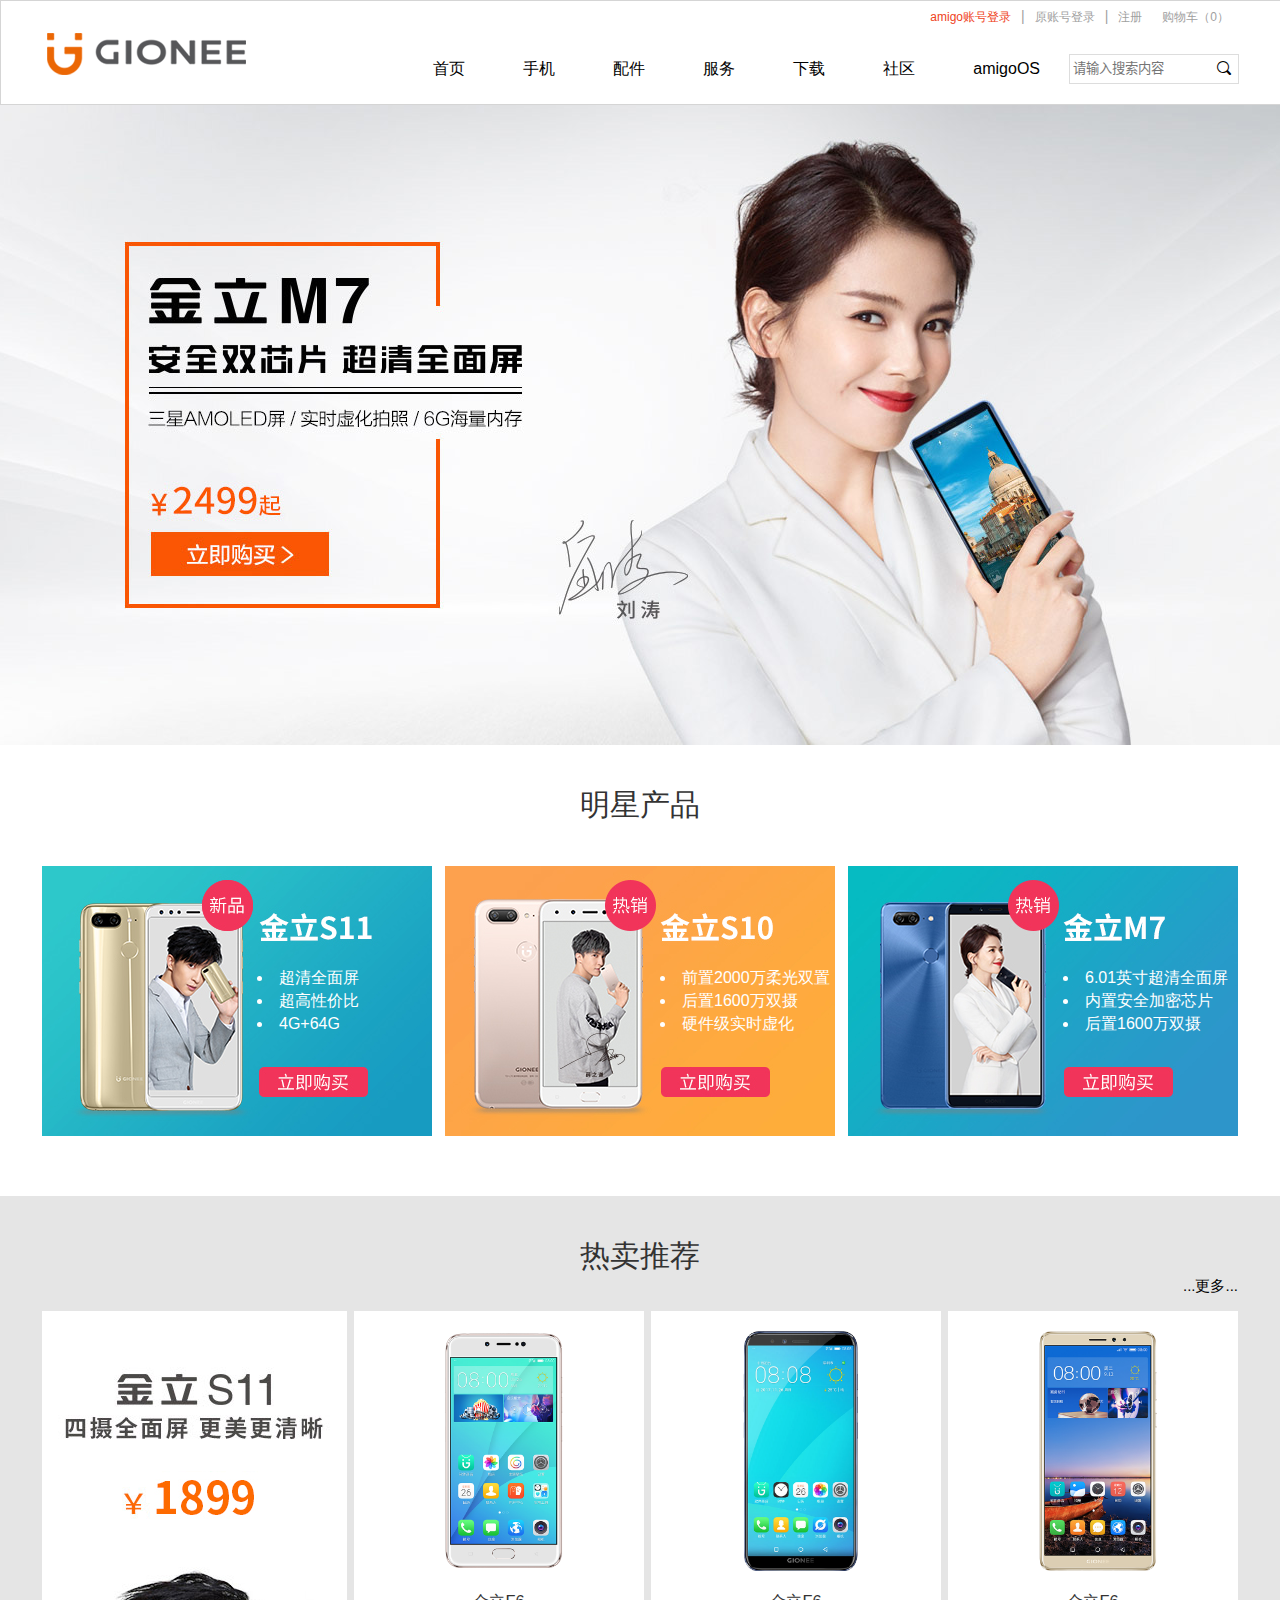
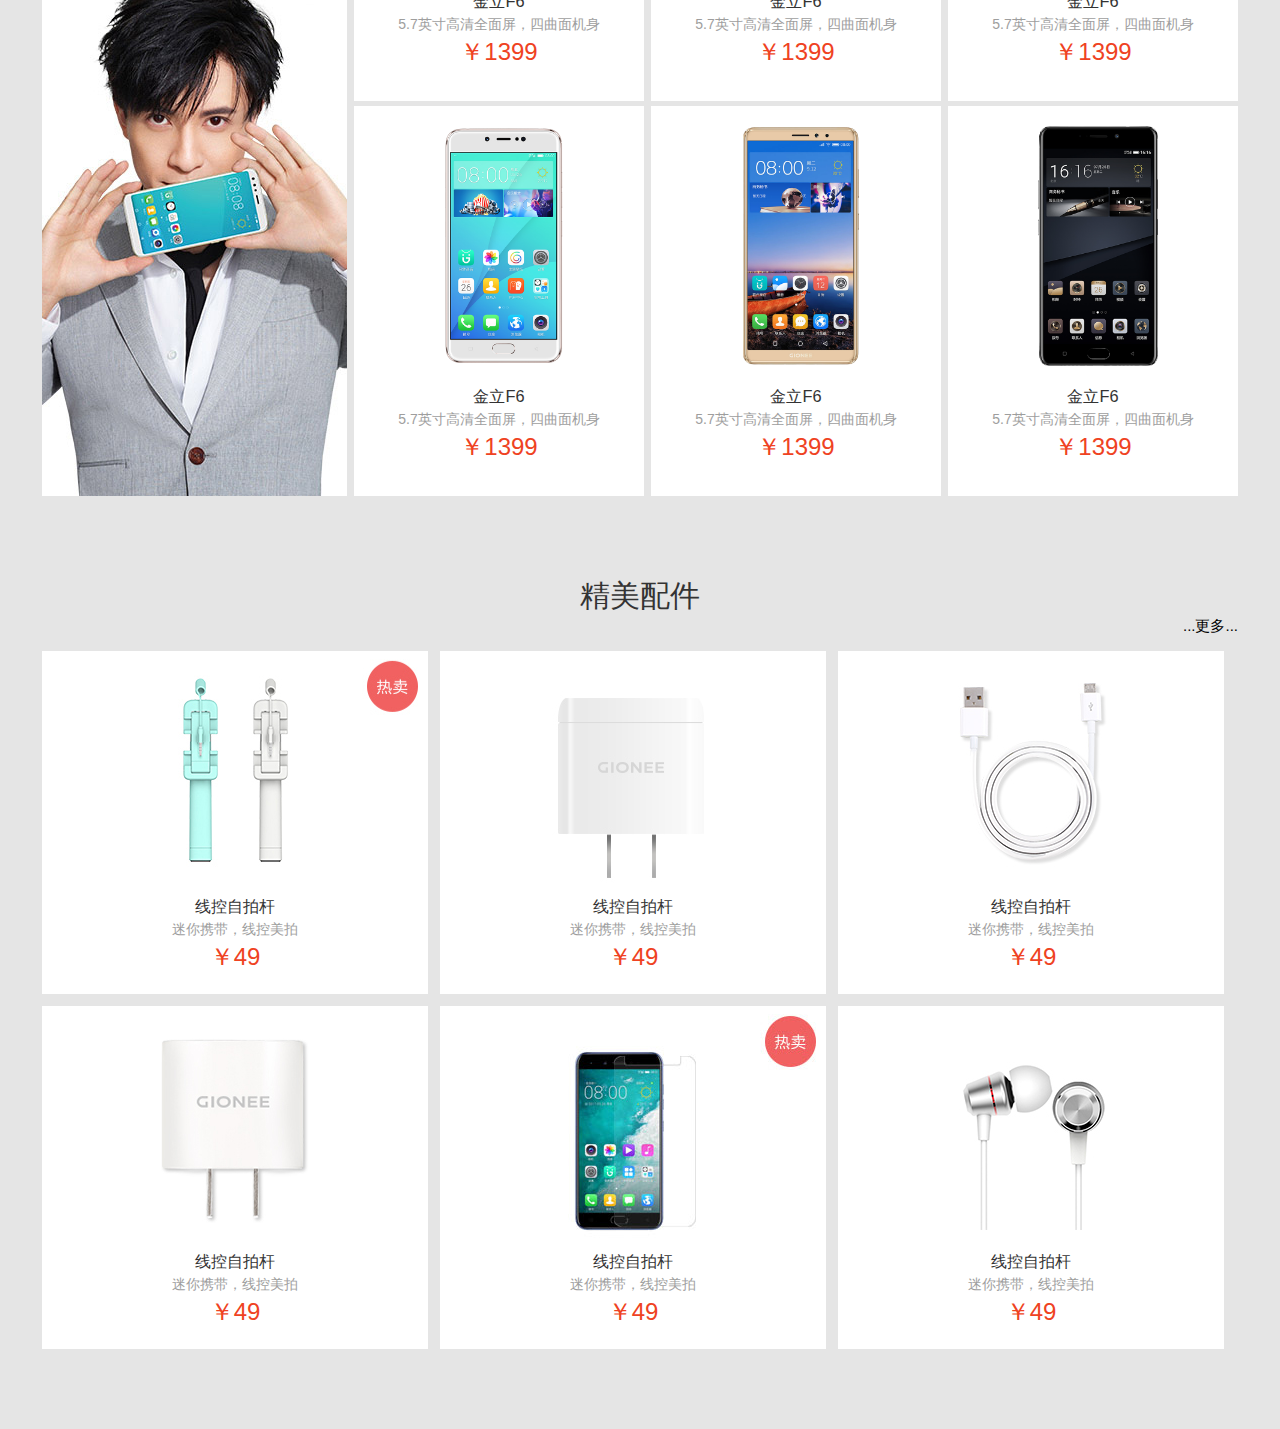
<file: jinli/index.html>
<!DOCTYPE html>
<html>
	<head>
		<meta charset="utf-8" />
		<title>金立首页</title>
		<link rel="stylesheet" type="text/css" href="css/reset.css"/>
		<link rel="stylesheet" type="text/css" href="css/03style.css"/>
	    <link rel="icon" href="img/favicon.ico" />
	    <link rel="stylesheet" href="css/iconfont.css"/>
	</head>
	<body>
		<!--导航开始-->
		<div class="nav">
			<div class="wrap">
				<div class="logo">
					<img src="img/logo.png"/>
				</div>
				<div class="r_nav">
					<div class="t_nav">
						<ul>
							<li><a href="#">amigo账号登录</a><span id="">|</span></li>
							<li><a href="#">原账号登录</a><span id="">|</span></li>
							<li><a href="#">注册</a></li>
							<li>
								<a href="#">购物车（0）</a>
								<div class="cart">
									您的购物车是空的，快去挑选喜欢的商品吧！
								</div>
							</li>
						</ul>
					</div>
					<div class="b_nav">
						<ul>
							<li><a href="#">首页</a></li>
							<li><a href="#">手机</a></li>
							<li><a href="#">配件</a></li>
							<li><a href="#">服务</a></li>
							<li><a href="#">下载</a></li>
							<li><a href="#">社区</a></li>
							<li><a href="#">amigoOS</a></li>
							<li class="search">
								<form action="" method="post" name="myForm">
									<input type="search" name="" required="" placeholder="请输入搜索内容" x-webkit-speech="" x-webkit-grammar="builtin:search" lang="zh-CN">
								    <button class="iconfont">&#xe67c;</button>
								</form>
							</li>
						</ul>
					</div>
				</div>
			</div>
		</div>
		<!--导航结束-->
		<!--轮播图开始-->
		<div class="carousel">
			<!--<img src="img/04_1515047442501.jpg"/>-->
		</div>
		<!--轮播图结束-->
		<!--明星产品开始-->
		<div class="star">
			<div class="wrap">
				<h2>明星产品</h2>
				<div class="img_box">
					<div>
						<img src="img/28_1514454113062.jpg"/>
						<ul>
							<li>超清全面屏</li>
							<li>超高性价比</li>
							<li>4G+64G</li>
						</ul>
					</div>
					<div>
						<img src="img/19_1516348649876.jpg"/>
					    <ul>
					    	<li>前置2000万柔光双置</li>
					    	<li>后置1600万双摄</li>
					    	<li>硬件级实时虚化</li>
					    </ul>
					</div>
					<div>
						<img src="img/28_1514454181297.jpg"/>
						<ul>
							<li>6.01英寸超清全面屏</li>
							<li>内置安全加密芯片</li>
							<li>后置1600万双摄</li>
						</ul>
					</div>
				</div>
			</div>
		</div>
		<!--明星产品结束-->
		<!--热卖推荐开始-->
		<div class="hot">
			<div class="wrap">
					<h2>热卖推荐</h2>
			        <p class="more">
			            <a href="#" >...更多...</a>
			        </p>
				
				<div class="hot_box">
	            <div class="left">
	                <img src="img/05_1520212662703.jpg" alt=""/>
	            </div>
	            <div class="right">
	                <div>
	                    <div class="iph_box">
	                        <img src="img/28_1514451535446.png" alt="" class="prev"/>
	                        <img src="img/28_1514451528464.png" alt="" class="next"/>
	                    </div>
	                    <h3>金立F6</h3>
	                    <p>5.7英寸高清全面屏，四曲面机身</p>
	                    <span>￥1399</span>
	                </div>
	                <div>
	                    <div class="iph_box">
	                        <img src="img/28_1514451560910.png" alt="" class="prev"/>
	                        <img src="img/28_1514451554121.png" alt="" class="next"/>
	                    </div>
	                    <h3>金立F6</h3>
	                    <p>5.7英寸高清全面屏，四曲面机身</p>
	                    <span>￥1399</span>
	                </div>
	                <div>
	                    <div class="iph_box">
	                        <img src="img/28_1514451629703.png" alt="" class="prev"/>
	                        <img src="img/28_1514451623552.png" alt="" class="next"/>
	                    </div>
	                    <h3>金立F6</h3>
	                    <p>5.7英寸高清全面屏，四曲面机身</p>
	                    <span>￥1399</span>
	                </div>
	                <div>
	                    <div class="iph_box">
	                        <img src="img/28_1514451535446.png" alt="" class="prev"/>
	                        <img src="img/28_1514451528464.png" alt="" class="next"/>
	                    </div>
	                    <h3>金立F6</h3>
	                    <p>5.7英寸高清全面屏，四曲面机身</p>
	                    <span>￥1399</span>
	                </div>
	                <div>
	                    <div class="iph_box">
	                        <img src="img/28_1514451683907.png" alt="" class="prev"/>
	                        <img src="img/28_1514451679603.png" alt="" class="next"/>
	                    </div>
	                    <h3>金立F6</h3>
	                    <p>5.7英寸高清全面屏，四曲面机身</p>
	                    <span>￥1399</span>
	                </div>
	                <div>
	                    <div class="iph_box">
	                        <img src="img/28_1514451729786.png" alt="" class="prev"/>
	                        <img src="img/28_1514451724867.png" alt="" class="next"/>
	                    </div>
	                    <h3>金立F6</h3>
	                    <p>5.7英寸高清全面屏，四曲面机身</p>
	                    <span>￥1399</span>
	                </div>
	            </div>
	        </div>
        </div>
		</div>
		<!--热卖推荐结束-->
		<!--精美配件开始-->
		<div class="peij">
		    <div class="wrap">
		        <h2>精美配件</h2>
		        <p class="more">
		            <a href="#" >...更多...</a>
		        </p>
		        <div class="pj_box">
		            <div>
		                <img src="img/28_1514453044261.jpg" alt=""/>
		                <div class="text_box">
		                    <h3>线控自拍杆</h3>
		                    <p>迷你携带，线控美拍</p>
		                    <span>￥49</span>
		                </div>
		            </div>
		            <div>
		                <img src="img/28_1514453165062.jpg" alt=""/>
		                <div class="text_box">
		                    <h3>线控自拍杆</h3>
		                    <p>迷你携带，线控美拍</p>
		                    <span>￥49</span>
		                </div>
		            </div>
		            <div>
		                <img src="img/28_1514453089776.jpg" alt=""/>
		                <div class="text_box">
		                    <h3>线控自拍杆</h3>
		                    <p>迷你携带，线控美拍</p>
		                    <span>￥49</span>
		                </div>
		            </div>
		            <div>
		                <img src="img/28_1514453140686.jpg" alt=""/>
		                <div class="text_box">
		                    <h3>线控自拍杆</h3>
		                    <p>迷你携带，线控美拍</p>
		                    <span>￥49</span>
		                </div>
		            </div>
		            <div>
		                <img src="img/28_1514453223487.jpg" alt=""/>
		                <div class="text_box">
		                    <h3>线控自拍杆</h3>
		                    <p>迷你携带，线控美拍</p>
		                    <span>￥49</span>
		                </div>
		            </div>
		            <div>
		                <img src="img/28_1514453197940.jpg" alt=""/>
		                <div class="text_box">
		                    <h3>线控自拍杆</h3>
		                    <p>迷你携带，线控美拍</p>
		                    <span>￥49</span>
		                </div>
		            </div>
		        </div>
		    </div>
		</div>
		<!--精美配件结束-->
	</body>
</html>
</file>
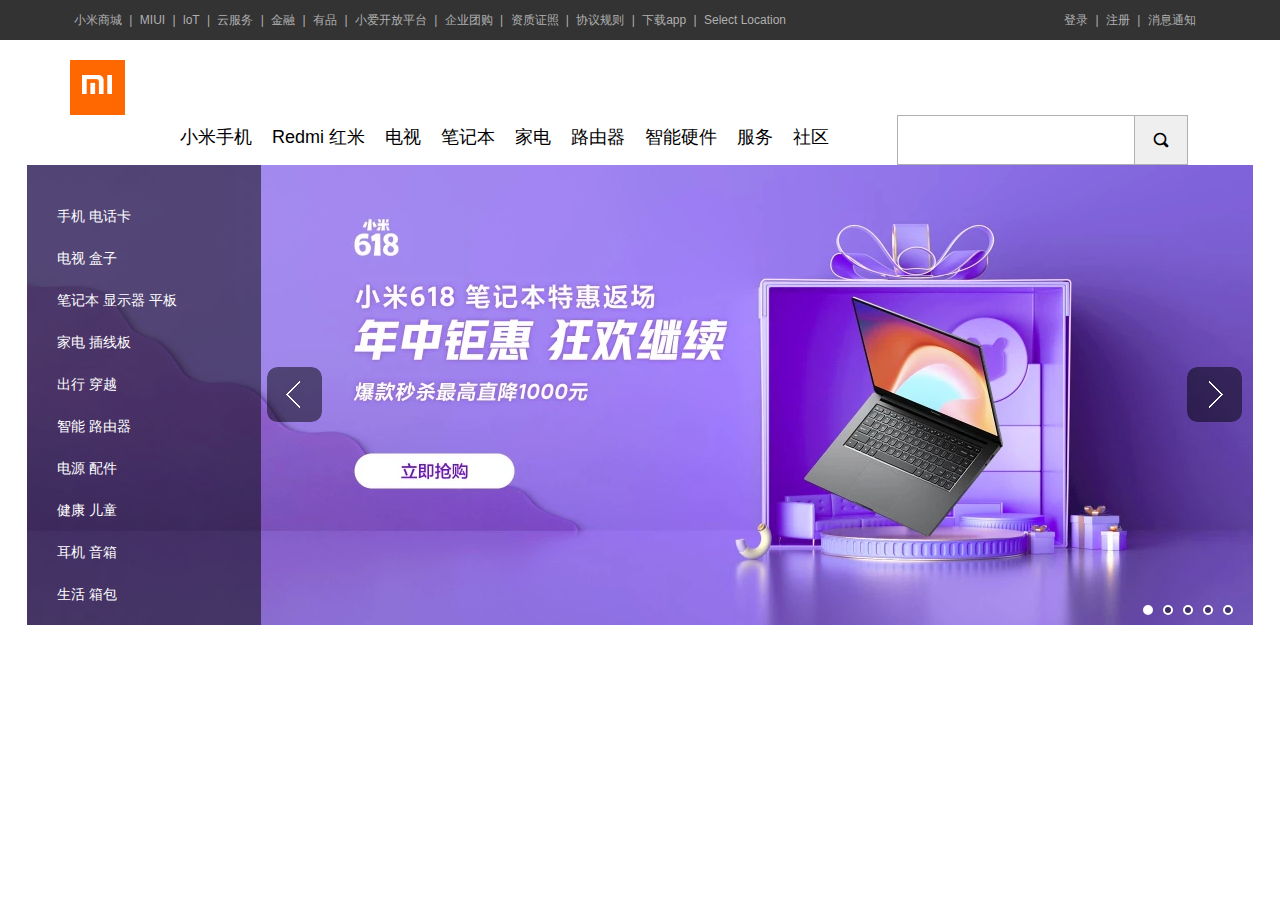
<file: 滑动门/index.html>
<!DOCTYPE html>
<html>
	<head>
		<meta charset="utf-8" />
		<title>滑动门</title>
		<script type="text/javascript" src="js/animate-3.0.js" ></script>
		<link rel="stylesheet" type="text/css" href="css/iconfont.css"/>
		<link rel="stylesheet" type="text/css" href="css/reset.css"/>
		<link rel="stylesheet" type="text/css" href="css/index.css"/>
		<style type="text/css">
			
		</style>
	</head>
	<body>
		<!--导航1-->
		<div class="nav">
			<div class="Top_L">
				<a href="#">小米商城</a>
				<span>|</span>
				<a href="#">MIUI</a>
				<span>|</span>
				<a href="#">loT</a>
				<span>|</span>
				<a href="#">云服务</a>
				<span>|</span>
				<a href="#">金融</a>
				<span>|</span>
				<a href="#">有品</a>
				<span>|</span>
				<a href="#">小爱开放平台</a>
				<span>|</span>
				<a href="#">企业团购</a>
				<span>|</span>
				<a href="#">资质证照</a>
				<span>|</span>
				<a href="#">协议规则</a>
				<span>|</span>
				<a href="#">下载app</a>
				<span>|</span>
				<a href="#">Select Location</a>
			</div>
			<div class="Top_R">
			  <a href="#">登录</a>
			  <span>|</span>
			  <a href="#">注册</a>
			  <span>|</span>
			  <a href="#">消息通知</a>
			  <li>
			  	<i class="iconfont">&#xe638;</i>
			  	<a href="#">购物车（0）</a>
			  	<div class="cart">
					购物车中还没有商品，赶紧选购吧！
			  	</div>
			  </li>
			</div>
		</div>
		<!--导航1 end-->
		<!--header-->
		<div class="header">
			<div class="header_L">
				<img src="img/mi-logo.png"/>
			</div>
			<div class="header_C">
				<ul>
					<li>
						<a href="#">小米手机</a>
						<div class="header_HD">
							<ul>
								<li>
									<a href="#">
										<img src="img/header/i1.webp"/>
										<p>小米青春版 5G</p>
										<span>299元起</span>
									</a>
								</li>
								<li>
									<a href="#">
										<img src="img/header/i2.webp"/>
										<p>小米青春版 5G</p>
										<span>299元起</span>
									</a>
								</li>
								<li>
									<a href="#">
										<img src="img/header/i3.webp"/>
										<p>小米青春版 5G</p>
										<span>299元起</span>
									</a>
								</li>
								<li>
									<a href="#">
										<img src="img/header/i4.png"/>
										<p>小米青春版 5G</p>
										<span>299元起</span>
									</a>
								</li>
								<li>
									<a href="#">
										<img src="img/header/i5.png"/>
										<p>小米青春版 5G</p>
										<span>299元起</span>
									</a>
								</li>
								<li>
									<a href="#">
										<img src="img/header/i6.png"/>
										<p>小米青春版 5G</p>
										<span>299元起</span>
									</a>
								</li>
							</ul>
						</div>
					</li>
					<li>
						<a href="#">Redmi 红米</a>
						<div class="header_HD">
							<ul>
								<li>
									<a href="#">
										<img src="img/header/h1.webp"/>
										<p>小米青春版 5G</p>
										<span>299元起</span>
									</a>
								</li>
								<li>
									<a href="#">
										<img src="img/header/h2.webp"/>
										<p>小米青春版 5G</p>
										<span>299元起</span>
									</a>
								</li>
								<li>
									<a href="#">
										<img src="img/header/h3.webp"/>
										<p>小米青春版 5G</p>
										<span>299元起</span>
									</a>
								</li>
								<li>
									<a href="#">
										<img src="img/header/h4.webp"/>
										<p>小米青春版 5G</p>
										<span>299元起</span>
									</a>
								</li>
								<li>
									<a href="#">
										<img src="img/header/h5.webp"/>
										<p>小米青春版 5G</p>
										<span>299元起</span>
									</a>
								</li>
								<li>
									<a href="#">
										<img src="img/header/h6.webp"/>
										<p>小米青春版 5G</p>
										<span>299元起</span>
									</a>
								</li>
							</ul>
						</div>
					</li>
					<li>
						<a href="#">电视</a>
					    <div class="header_HD">
							<ul>
								<li>
									<a href="#">
										<img src="img/header/d1.webp"/>
										<p>小米青春版 5G</p>
										<span>299元起</span>
									</a>
								</li>
								<li>
									<a href="#">
										<img src="img/header/d2.webp"/>
										<p>小米青春版 5G</p>
										<span>299元起</span>
									</a>
								</li>
								<li>
									<a href="#">
										<img src="img/header/d3.webp"/>
										<p>小米青春版 5G</p>
										<span>299元起</span>
									</a>
								</li>
								<li>
									<a href="#">
										<img src="img/header/d4.webp"/>
										<p>小米青春版 5G</p>
										<span>299元起</span>
									</a>
								</li>
								<li>
									<a href="#">
										<img src="img/header/d5.jpg"/>
										<p>小米青春版 5G</p>
										<span>299元起</span>
									</a>
								</li>
								<li>
									<a href="#">
										<img src="img/header/d6.jpg"/>
										<p>小米青春版 5G</p>
										<span>299元起</span>
									</a>
								</li>
							</ul>
						</div>
					</li>
					<li>
						<a href="#">笔记本</a>
					    <div class="header_HD">
							<ul>
								<li>
									<a href="#">
										<img src="img/header/b1.webp"/>
										<p>小米青春版 5G</p>
										<span>299元起</span>
									</a>
								</li>
								<li>
									<a href="#">
										<img src="img/header/b2.webp"/>
										<p>小米青春版 5G</p>
										<span>299元起</span>
									</a>
								</li>
								<li>
									<a href="#">
										<img src="img/header/b3.webp"/>
										<p>小米青春版 5G</p>
										<span>299元起</span>
									</a>
								</li>
								<li>
									<a href="#">
										<img src="img/header/b4.webp"/>
										<p>小米青春版 5G</p>
										<span>299元起</span>
									</a>
								</li>
								<li>
									<a href="#">
										<img src="img/header/b5.png"/>
										<p>小米青春版 5G</p>
										<span>299元起</span>
									</a>
								</li>
								<li>
									<a href="#">
										<img src="img/header/b6.webp"/>
										<p>小米青春版 5G</p>
										<span>299元起</span>
									</a>
								</li>
							</ul>
						</div>
					</li>
					<li>
						<a href="#">家电</a>
						<div class="header_HD">
							<ul>
								<li>
									<a href="#">
										<img src="img/header/j1.webp"/>
										<p>小米青春版 5G</p>
										<span>299元起</span>
									</a>
								</li>
								<li>
									<a href="#">
										<img src="img/header/j2.png"/>
										<p>小米青春版 5G</p>
										<span>299元起</span>
									</a>
								</li>
								<li>
									<a href="#">
										<img src="img/header/j3.jpg"/>
										<p>小米青春版 5G</p>
										<span>299元起</span>
									</a>
								</li>
								<li>
									<a href="#">
										<img src="img/header/j4.png"/>
										<p>小米青春版 5G</p>
										<span>299元起</span>
									</a>
								</li>
								<li>
									<a href="#">
										<img src="img/header/j5.webp"/>
										<p>小米青春版 5G</p>
										<span>299元起</span>
									</a>
								</li>
								<li>
									<a href="#">
										<img src="img/header/j6.webp"/>
										<p>小米青春版 5G</p>
										<span>299元起</span>
									</a>
								</li>
							</ul>
						</div>
					</li>
					<li>
						<a href="#">路由器</a>
						<div class="header_HD">
							<ul>
								<li>
									<a href="#">
										<img src="img/header/l1.webp"/>
										<p>小米青春版 5G</p>
										<span>299元起</span>
									</a>
								</li>
								<li>
									<a href="#">
										<img src="img/header/l2.webp"/>
										<p>小米青春版 5G</p>
										<span>299元起</span>
									</a>
								</li>
								<li>
									<a href="#">
										<img src="img/header/l3.webp"/>
										<p>小米青春版 5G</p>
										<span>299元起</span>
									</a>
								</li>
								<li>
									<a href="#">
										<img src="img/header/l4.webp"/>
										<p>小米青春版 5G</p>
										<span>299元起</span>
									</a>
								</li>
								<li>
									<a href="#">
										<img src="img/header/l5.webp"/>
										<p>小米青春版 5G</p>
										<span>299元起</span>
									</a>
								</li>
								<li>
									<a href="#">
										<img src="img/header/l6.jpg"/>
										<p>小米青春版 5G</p>
										<span>299元起</span>
									</a>
								</li>
							</ul>
						</div>
					</li>
					<li>
						<a href="#">智能硬件</a>
						<div class="header_HD">
							<ul>
								<li>
									<a href="#">
										<img src="img/header/z1.jpg"/>
										<p>小米青春版 5G</p>
										<span>299元起</span>
									</a>
								</li>
								<li>
									<a href="#">
										<img src="img/header/z2.jpg"/>
										<p>小米青春版 5G</p>
										<span>299元起</span>
									</a>
								</li>
								<li>
									<a href="#">
										<img src="img/header/z3.jpg"/>
										<p>小米青春版 5G</p>
										<span>299元起</span>
									</a>
								</li>
								<li>
									<a href="#">
										<img src="img/header/z4.webp"/>
										<p>小米青春版 5G</p>
										<span>299元起</span>
									</a>
								</li>
								<li>
									<a href="#">
										<img src="img/header/z5.jpg"/>
										<p>小米青春版 5G</p>
										<span>299元起</span>
									</a>
								</li>
								<li>
									<a href="#">
										<img src="img/header/z6.webp"/>
										<p>小米青春版 5G</p>
										<span>299元起</span>
									</a>
								</li>
							</ul>
						</div>
					</li>
					<li><a href="#">服务</a></li>
					<li><a href="#">社区</a></li>
				</ul>
				<div class="header_s">
					<form action="" method="post">
						<input  class="search" type="search" name="" required="" placeholder="" x-webkit-speech="" x-webkit-grammar="builtin:search" lang="zh-CN">
						<!--<i class="iconfont">&#xe67c;</i>-->
						<!--<input  class="button" name="" id="" value="">&#xe67c;-->
					     <button class="iconfont button">&#xe67c;</button>
					</form>
				</div>
			</div>
			
		</div>
		<!--header end-->
		<div></div>
		</div>
	    <!--banner-->
		<div class="container" id="box">
			<!--轮播-->
			<div class="m_unit" id='m_unit'>
			<ul>
				<li class='current'><a href="#"><img src="img/banner/b4.webp" alt=""></a></li>
				<li><a href="#"><img src="img/banner/b3.webp" alt=""></a></li>
				<li><a href="#"><img src="img/banner/b2.webp" alt=""></a></li>
				<li><a href="#"><img src="img/banner/b3.webp" alt=""></a></li>
				<li><a href="#"><img src="img/banner/b5.webp""></a></li>
			</ul>
		</div>

		<div class="btn">
			<span class='left' id='leftBtn'></span>
			<span class='right' id='rightBtn'></span>
		</div>

		<div class="circle" id='circle'>
			<ul>
				<li class='current'></li>
				<li></li>
				<li></li>
				<li></li>
				<li></li>
			</ul>
		</div>
			<!--轮播 end-->
			<div class="hdm">
				<ul>
					<li>
						<a href="#">手机 电话卡</a>
					    <div class="hidden">
					    		<ul>
					    			<li>
					    				<a href="#">
					    					<img src="img/iphone/ip1.webp"/>
					    					<span>Redmi 10X 4G</span>
					    				</a>
					    			</li>
					    			<li>
					    				<a href="#">
					    					<img src="img/iphone/ip2.webp"/>
					    					<span>Redmi 10X 5G 系列</span>
					    				</a> 
					    			</li>
					    			<li>
					    				<a href="#">
					    					<img src="img/iphone/ip3.webp"/>
					    					<span>小米10 青春版</span>
					    				</a>
					    			</li>
					    			<li>
					    				<a href="#">
					    					<img src="img/iphone/ip4.webp"/>
					    					<span>Redmi K30 Pro</span>
					    				</a>
					    			</li>
					    			<li>
					    				<a href="#">
					    					<img src="img/iphone/ip5.webp"/>
					    					<span>Redmi K30 Pro 变焦版</span>
					    				</a>
					    			</li>
					    			<li>
					    				<a href="#">
					    					<img src="img/iphone/ip6.webp"/>
					    					<span>腾讯黑鲨游戏手机3</span>
					    				</a>
					    			</li>
					    		</ul>
					    		<ul>
					    			<li>
					    				<a href="#">
					    					<img src="img/iphone/ip1.webp"/>
					    					<span>Redmi 10X 4G</span>
					    				</a>
					    			</li>
					    			<li>
					    				<a href="#">
					    					<img src="img/iphone/ip2.webp"/>
					    					<span>Redmi 10X 5G 系列</span>
					    				</a> 
					    			</li>
					    			<li>
					    				<a href="#">
					    					<img src="img/iphone/ip3.webp"/>
					    					<span>小米10 青春版</span>
					    				</a>
					    			</li>
					    			<li>
					    				<a href="#">
					    					<img src="img/iphone/ip4.webp"/>
					    					<span>Redmi K30 Pro</span>
					    				</a>
					    			</li>
					    			<li>
					    				<a href="#">
					    					<img src="img/iphone/ip5.webp"/>
					    					<span>Redmi K30 Pro 变焦版</span>
					    				</a>
					    			</li>
					    			<li>
					    				<a href="#">
					    					<img src="img/iphone/ip6.webp"/>
					    					<span>腾讯黑鲨游戏手机3</span>
					    				</a>
					    			</li>
					    		</ul>
					    		<ul>
					    			<li>
					    				<a href="#">
					    					<img src="img/iphone/ip1.webp"/>
					    					<span>Redmi 10X 4G</span>
					    				</a>
					    			</li>
					    			<li>
					    				<a href="#">
					    					<img src="img/iphone/ip2.webp"/>
					    					<span>Redmi 10X 5G 系列</span>
					    				</a> 
					    			</li>
					    			<li>
					    				<a href="#">
					    					<img src="img/iphone/ip3.webp"/>
					    					<span>小米10 青春版</span>
					    				</a>
					    			</li>
					    			<li>
					    				<a href="#">
					    					<img src="img/iphone/ip4.webp"/>
					    					<span>Redmi K30 Pro</span>
					    				</a>
					    			</li>
					    			<li>
					    				<a href="#">
					    					<img src="img/iphone/ip5.webp"/>
					    					<span>Redmi K30 Pro 变焦版</span>
					    				</a>
					    			</li>
					    			<li>
					    				<a href="#">
					    					<img src="img/iphone/ip6.webp"/>
					    					<span>腾讯黑鲨游戏手机3</span>
					    				</a>
					    			</li>
					    		</ul>
					    		<ul>
					    			<li>
					    				<a href="#">
					    					<img src="img/iphone/ip1.webp"/>
					    					<span>Redmi 10X 4G</span>
					    				</a>
					    			</li>
					    			<li>
					    				<a href="#">
					    					<img src="img/iphone/ip2.webp"/>
					    					<span>Redmi 10X 5G 系列</span>
					    				</a> 
					    			</li>
					    			<li>
					    				<a href="#">
					    					<img src="img/iphone/ip3.webp"/>
					    					<span>小米10 青春版</span>
					    				</a>
					    			</li>
					    			<li>
					    				<a href="#">
					    					<img src="img/iphone/ip4.webp"/>
					    					<span>Redmi K30 Pro</span>
					    				</a>
					    			</li>
					    			<li>
					    				<a href="#">
					    					<img src="img/iphone/ip5.webp"/>
					    					<span>Redmi K30 Pro 变焦版</span>
					    				</a>
					    			</li>
					    			<li>
					    				<a href="#">
					    					<img src="img/iphone/ip6.webp"/>
					    					<span>腾讯黑鲨游戏手机3</span>
					    				</a>
					    			</li>
					    		</ul>

					    </div>
					</li>
					<li>
						<a href="#">电视 盒子</a>
					    <div class="hidden">
					    	<ul>
					    			<li>
					    				<a href="#">
					    					<img src="img/iphone/ip1.webp"/>
					    					<span>Redmi 10X 4G</span>
					    				</a>
					    			</li>
					    			<li>
					    				<a href="#">
					    					<img src="img/iphone/ip2.webp"/>
					    					<span>Redmi 10X 5G 系列</span>
					    				</a> 
					    			</li>
					    			<li>
					    				<a href="#">
					    					<img src="img/iphone/ip3.webp"/>
					    					<span>小米10 青春版</span>
					    				</a>
					    			</li>
					    			<li>
					    				<a href="#">
					    					<img src="img/iphone/ip4.webp"/>
					    					<span>Redmi K30 Pro</span>
					    				</a>
					    			</li>
					    			<li>
					    				<a href="#">
					    					<img src="img/iphone/ip5.webp"/>
					    					<span>Redmi K30 Pro 变焦版</span>
					    				</a>
					    			</li>
					    			<li>
					    				<a href="#">
					    					<img src="img/iphone/ip6.webp"/>
					    					<span>腾讯黑鲨游戏手机3</span>
					    				</a>
					    			</li>
					    		</ul>
								<ul>
					    			<li>
					    				<a href="#">
					    					<img src="img/iphone/ip1.webp"/>
					    					<span>Redmi 10X 4G</span>
					    				</a>
					    			</li>
					    			<li>
					    				<a href="#">
					    					<img src="img/iphone/ip2.webp"/>
					    					<span>Redmi 10X 5G 系列</span>
					    				</a> 
					    			</li>
					    			<li>
					    				<a href="#">
					    					<img src="img/iphone/ip3.webp"/>
					    					<span>小米10 青春版</span>
					    				</a>
					    			</li>
					    			<li>
					    				<a href="#">
					    					<img src="img/iphone/ip4.webp"/>
					    					<span>Redmi K30 Pro</span>
					    				</a>
					    			</li>
					    			<li>
					    				<a href="#">
					    					<img src="img/iphone/ip5.webp"/>
					    					<span>Redmi K30 Pro 变焦版</span>
					    				</a>
					    			</li>
					    			<li>
					    				<a href="#">
					    					<img src="img/iphone/ip6.webp"/>
					    					<span>腾讯黑鲨游戏手机3</span>
					    				</a>
					    			</li>
					    		</ul>
								<ul>
					    			<li>
					    				<a href="#">
					    					<img src="img/iphone/ip1.webp"/>
					    					<span>Redmi 10X 4G</span>
					    				</a>
					    			</li>
					    			<li>
					    				<a href="#">
					    					<img src="img/iphone/ip2.webp"/>
					    					<span>Redmi 10X 5G 系列</span>
					    				</a> 
					    			</li>
					    			<li>
					    				<a href="#">
					    					<img src="img/iphone/ip3.webp"/>
					    					<span>小米10 青春版</span>
					    				</a>
					    			</li>
					    			<li>
					    				<a href="#">
					    					<img src="img/iphone/ip4.webp"/>
					    					<span>Redmi K30 Pro</span>
					    				</a>
					    			</li>
					    			<li>
					    				<a href="#">
					    					<img src="img/iphone/ip5.webp"/>
					    					<span>Redmi K30 Pro 变焦版</span>
					    				</a>
					    			</li>
					    			<li>
					    				<a href="#">
					    					<img src="img/iphone/ip6.webp"/>
					    					<span>腾讯黑鲨游戏手机3</span>
					    				</a>
					    			</li>
					    		</ul>
								<ul>
					    			<li>
					    				<a href="#">
					    					<img src="img/iphone/ip1.webp"/>
					    					<span>Redmi 10X 4G</span>
					    				</a>
					    			</li>
					    			<li>
					    				<a href="#">
					    					<img src="img/iphone/ip2.webp"/>
					    					<span>Redmi 10X 5G 系列</span>
					    				</a> 
					    			</li>
					    			<li>
					    				<a href="#">
					    					<img src="img/iphone/ip3.webp"/>
					    					<span>小米10 青春版</span>
					    				</a>
					    			</li>
					    			<li>
					    				<a href="#">
					    					<img src="img/iphone/ip4.webp"/>
					    					<span>Redmi K30 Pro</span>
					    				</a>
					    			</li>
					    			<li>
					    				<a href="#">
					    					<img src="img/iphone/ip5.webp"/>
					    					<span>Redmi K30 Pro 变焦版</span>
					    				</a>
					    			</li>
					    			<li>
					    				<a href="#">
					    					<img src="img/iphone/ip6.webp"/>
					    					<span>腾讯黑鲨游戏手机3</span>
					    				</a>
					    			</li>
					    		</ul>

					    </div>
					</li>
					<li>
						<a href="#">笔记本 显示器 平板</a>
					    <div class="hidden">
					    	<ul>
					    			<li>
					    				<a href="#">
					    					<img src="img/computer/c1.webp"/>
					    					<span>小米笔记本 15.6"</span>
					    				</a>
					    			</li>
					    			<li>
					    				<a href="#">
					    					<img src="img/computer/c2.png"/>
					    					<span>小米笔记本 13.3"</span>
					    				</a> 
					    			</li>
					    			<li>
					    				<a href="#">
					    					<img src="img/computer/c3.jpg"/>
					    					<span>小米笔记本 12.5“</span>
					    				</a>
					    			</li>
					    			<li>
					    				<a href="#">
					    					<img src="img/computer/c4.png"/>
					    					<span>RedmiBook 14</span>
					    				</a>
					    			</li>
					    			<li>
					    				<a href="#">
					    					<img src="img/computer/c5.jpg"/>
					    					<span>小米游戏本</span>
					    				</a>
					    			</li>
					    			<li>
					    				<a href="#">
					    					<img src="img/computer/c6.png"/>
					    					<span>腾讯黑鲨游戏手机3</span>
					    				</a>
					    			</li>
					    		</ul>
								<ul>
					    			<li>
					    				<a href="#">
					    					<img src="img/iphone/ip1.webp"/>
					    					<span>Redmi 10X 4G</span>
					    				</a>
					    			</li>
					    			<li>
					    				<a href="#">
					    					<img src="img/iphone/ip2.webp"/>
					    					<span>Redmi 10X 5G 系列</span>
					    				</a> 
					    			</li>
					    			<li>
					    				<a href="#">
					    					<img src="img/iphone/ip3.webp"/>
					    					<span>小米10 青春版</span>
					    				</a>
					    			</li>
					    			<li>
					    				<a href="#">
					    					<img src="img/iphone/ip4.webp"/>
					    					<span>Redmi K30 Pro</span>
					    				</a>
					    			</li>
					    			<li>
					    				<a href="#">
					    					<img src="img/iphone/ip5.webp"/>
					    					<span>Redmi K30 Pro 变焦版</span>
					    				</a>
					    			</li>
					    			<li>
					    				<a href="#">
					    					<img src="img/iphone/ip6.webp"/>
					    					<span>腾讯黑鲨游戏手机3</span>
					    				</a>
					    			</li>
					    	</ul>
					    </div>
					</li>
					<li>
						<a href="#">家电 插线板</a>
					    <div class="hidden">
					    	<ul>
					    			<li>
					    				<a href="#">
					    					<img src="img/iphone/ip1.webp"/>
					    					<span>Redmi 10X 4G</span>
					    				</a>
					    			</li>
					    			<li>
					    				<a href="#">
					    					<img src="img/iphone/ip2.webp"/>
					    					<span>Redmi 10X 5G 系列</span>
					    				</a> 
					    			</li>
					    			<li>
					    				<a href="#">
					    					<img src="img/iphone/ip3.webp"/>
					    					<span>小米10 青春版</span>
					    				</a>
					    			</li>
					    			<li>
					    				<a href="#">
					    					<img src="img/iphone/ip4.webp"/>
					    					<span>Redmi K30 Pro</span>
					    				</a>
					    			</li>
					    			<li>
					    				<a href="#">
					    					<img src="img/iphone/ip5.webp"/>
					    					<span>Redmi K30 Pro 变焦版</span>
					    				</a>
					    			</li>
					    			<li>
					    				<a href="#">
					    					<img src="img/iphone/ip6.webp"/>
					    					<span>腾讯黑鲨游戏手机3</span>
					    				</a>
					    			</li>
					    		</ul>
								<ul>
					    			<li>
					    				<a href="#">
					    					<img src="img/iphone/ip1.webp"/>
					    					<span>Redmi 10X 4G</span>
					    				</a>
					    			</li>
					    			<li>
					    				<a href="#">
					    					<img src="img/iphone/ip2.webp"/>
					    					<span>Redmi 10X 5G 系列</span>
					    				</a> 
					    			</li>
					    			<li>
					    				<a href="#">
					    					<img src="img/iphone/ip3.webp"/>
					    					<span>小米10 青春版</span>
					    				</a>
					    			</li>
					    			<li>
					    				<a href="#">
					    					<img src="img/iphone/ip4.webp"/>
					    					<span>Redmi K30 Pro</span>
					    				</a>
					    			</li>
					    			<li>
					    				<a href="#">
					    					<img src="img/iphone/ip5.webp"/>
					    					<span>Redmi K30 Pro 变焦版</span>
					    				</a>
					    			</li>
					    			<li>
					    				<a href="#">
					    					<img src="img/iphone/ip6.webp"/>
					    					<span>腾讯黑鲨游戏手机3</span>
					    				</a>
					    			</li>
					    		</ul>
								<ul>
					    			<li>
					    				<a href="#">
					    					<img src="img/iphone/ip1.webp"/>
					    					<span>Redmi 10X 4G</span>
					    				</a>
					    			</li>
					    			<li>
					    				<a href="#">
					    					<img src="img/iphone/ip2.webp"/>
					    					<span>Redmi 10X 5G 系列</span>
					    				</a> 
					    			</li>
					    			<li>
					    				<a href="#">
					    					<img src="img/iphone/ip3.webp"/>
					    					<span>小米10 青春版</span>
					    				</a>
					    			</li>
					    			<li>
					    				<a href="#">
					    					<img src="img/iphone/ip4.webp"/>
					    					<span>Redmi K30 Pro</span>
					    				</a>
					    			</li>
					    			<li>
					    				<a href="#">
					    					<img src="img/iphone/ip5.webp"/>
					    					<span>Redmi K30 Pro 变焦版</span>
					    				</a>
					    			</li>
					    			<li>
					    				<a href="#">
					    					<img src="img/iphone/ip6.webp"/>
					    					<span>腾讯黑鲨游戏手机3</span>
					    				</a>
					    			</li>
					    		</ul>
								<ul>
					    			<li>
					    				<a href="#">
					    					<img src="img/iphone/ip1.webp"/>
					    					<span>Redmi 10X 4G</span>
					    				</a>
					    			</li>
					    			<li>
					    				<a href="#">
					    					<img src="img/iphone/ip2.webp"/>
					    					<span>Redmi 10X 5G 系列</span>
					    				</a> 
					    			</li>
					    			<li>
					    				<a href="#">
					    					<img src="img/iphone/ip3.webp"/>
					    					<span>小米10 青春版</span>
					    				</a>
					    			</li>
					    			<li>
					    				<a href="#">
					    					<img src="img/iphone/ip4.webp"/>
					    					<span>Redmi K30 Pro</span>
					    				</a>
					    			</li>
					    			<li>
					    				<a href="#">
					    					<img src="img/iphone/ip5.webp"/>
					    					<span>Redmi K30 Pro 变焦版</span>
					    				</a>
					    			</li>
					    			<li>
					    				<a href="#">
					    					<img src="img/iphone/ip6.webp"/>
					    					<span>腾讯黑鲨游戏手机3</span>
					    				</a>
					    			</li>
					    		</ul>

					    </div>
					</li>
					<li>
						<a href="#">出行 穿越</a>
					    <div class="hidden">
					    	<ul>
					    			<li>
					    				<a href="#">
					    					<img src="img/iphone/ip1.webp"/>
					    					<span>Redmi 10X 4G</span>
					    				</a>
					    			</li>
					    			<li>
					    				<a href="#">
					    					<img src="img/iphone/ip2.webp"/>
					    					<span>Redmi 10X 5G 系列</span>
					    				</a> 
					    			</li>
					    			<li>
					    				<a href="#">
					    					<img src="img/iphone/ip3.webp"/>
					    					<span>小米10 青春版</span>
					    				</a>
					    			</li>
					    			<li>
					    				<a href="#">
					    					<img src="img/iphone/ip4.webp"/>
					    					<span>Redmi K30 Pro</span>
					    				</a>
					    			</li>
					    			<li>
					    				<a href="#">
					    					<img src="img/iphone/ip5.webp"/>
					    					<span>Redmi K30 Pro 变焦版</span>
					    				</a>
					    			</li>
					    			<li>
					    				<a href="#">
					    					<img src="img/iphone/ip6.webp"/>
					    					<span>腾讯黑鲨游戏手机3</span>
					    				</a>
					    			</li>
					    		</ul>
								<ul>
					    			<li>
					    				<a href="#">
					    					<img src="img/iphone/ip1.webp"/>
					    					<span>Redmi 10X 4G</span>
					    				</a>
					    			</li>
					    			<li>
					    				<a href="#">
					    					<img src="img/iphone/ip2.webp"/>
					    					<span>Redmi 10X 5G 系列</span>
					    				</a> 
					    			</li>
					    			<li>
					    				<a href="#">
					    					<img src="img/iphone/ip3.webp"/>
					    					<span>小米10 青春版</span>
					    				</a>
					    			</li>
					    			<li>
					    				<a href="#">
					    					<img src="img/iphone/ip4.webp"/>
					    					<span>Redmi K30 Pro</span>
					    				</a>
					    			</li>
					    			<li>
					    				<a href="#">
					    					<img src="img/iphone/ip5.webp"/>
					    					<span>Redmi K30 Pro 变焦版</span>
					    				</a>
					    			</li>
					    			<li>
					    				<a href="#">
					    					<img src="img/iphone/ip6.webp"/>
					    					<span>腾讯黑鲨游戏手机3</span>
					    				</a>
					    			</li>
					    		</ul>
								<ul>
					    			<li>
					    				<a href="#">
					    					<img src="img/iphone/ip1.webp"/>
					    					<span>Redmi 10X 4G</span>
					    				</a>
					    			</li>
					    			<li>
					    				<a href="#">
					    					<img src="img/iphone/ip2.webp"/>
					    					<span>Redmi 10X 5G 系列</span>
					    				</a> 
					    			</li>
					    			<li>
					    				<a href="#">
					    					<img src="img/iphone/ip3.webp"/>
					    					<span>小米10 青春版</span>
					    				</a>
					    			</li>
					    			<li>
					    				<a href="#">
					    					<img src="img/iphone/ip4.webp"/>
					    					<span>Redmi K30 Pro</span>
					    				</a>
					    			</li>
					    			<li>
					    				<a href="#">
					    					<img src="img/iphone/ip5.webp"/>
					    					<span>Redmi K30 Pro 变焦版</span>
					    				</a>
					    			</li>
					    			<li>
					    				<a href="#">
					    					<img src="img/iphone/ip6.webp"/>
					    					<span>腾讯黑鲨游戏手机3</span>
					    				</a>
					    			</li>
					    		</ul>

					    </div>
					</li>
					<li>
						<a href="#">智能 路由器</a>
					    <div class="hidden">
					    	<ul>
					    			<li>
					    				<a href="#">
					    					<img src="img/iphone/ip1.webp"/>
					    					<span>Redmi 10X 4G</span>
					    				</a>
					    			</li>
					    			<li>
					    				<a href="#">
					    					<img src="img/iphone/ip2.webp"/>
					    					<span>Redmi 10X 5G 系列</span>
					    				</a> 
					    			</li>
					    			<li>
					    				<a href="#">
					    					<img src="img/iphone/ip3.webp"/>
					    					<span>小米10 青春版</span>
					    				</a>
					    			</li>
					    			<li>
					    				<a href="#">
					    					<img src="img/iphone/ip4.webp"/>
					    					<span>Redmi K30 Pro</span>
					    				</a>
					    			</li>
					    			<li>
					    				<a href="#">
					    					<img src="img/iphone/ip5.webp"/>
					    					<span>Redmi K30 Pro 变焦版</span>
					    				</a>
					    			</li>
					    			<li>
					    				<a href="#">
					    					<img src="img/iphone/ip6.webp"/>
					    					<span>腾讯黑鲨游戏手机3</span>
					    				</a>
					    			</li>
					    		</ul>
								<ul>
					    			<li>
					    				<a href="#">
					    					<img src="img/iphone/ip1.webp"/>
					    					<span>Redmi 10X 4G</span>
					    				</a>
					    			</li>
					    			<li>
					    				<a href="#">
					    					<img src="img/iphone/ip2.webp"/>
					    					<span>Redmi 10X 5G 系列</span>
					    				</a> 
					    			</li>
					    			<li>
					    				<a href="#">
					    					<img src="img/iphone/ip3.webp"/>
					    					<span>小米10 青春版</span>
					    				</a>
					    			</li>
					    			<li>
					    				<a href="#">
					    					<img src="img/iphone/ip4.webp"/>
					    					<span>Redmi K30 Pro</span>
					    				</a>
					    			</li>
					    			<li>
					    				<a href="#">
					    					<img src="img/iphone/ip5.webp"/>
					    					<span>Redmi K30 Pro 变焦版</span>
					    				</a>
					    			</li>
					    			<li>
					    				<a href="#">
					    					<img src="img/iphone/ip6.webp"/>
					    					<span>腾讯黑鲨游戏手机3</span>
					    				</a>
					    			</li>
					    		</ul>
								<ul>
					    			<li>
					    				<a href="#">
					    					<img src="img/iphone/ip1.webp"/>
					    					<span>Redmi 10X 4G</span>
					    				</a>
					    			</li>
					    			<li>
					    				<a href="#">
					    					<img src="img/iphone/ip2.webp"/>
					    					<span>Redmi 10X 5G 系列</span>
					    				</a> 
					    			</li>
					    			<li>
					    				<a href="#">
					    					<img src="img/iphone/ip3.webp"/>
					    					<span>小米10 青春版</span>
					    				</a>
					    			</li>
					    			<li>
					    				<a href="#">
					    					<img src="img/iphone/ip4.webp"/>
					    					<span>Redmi K30 Pro</span>
					    				</a>
					    			</li>
					    			<li>
					    				<a href="#">
					    					<img src="img/iphone/ip5.webp"/>
					    					<span>Redmi K30 Pro 变焦版</span>
					    				</a>
					    			</li>
					    			<li>
					    				<a href="#">
					    					<img src="img/iphone/ip6.webp"/>
					    					<span>腾讯黑鲨游戏手机3</span>
					    				</a>
					    			</li>
					    		</ul>

					    </div>
					</li>
					<li>
						<a href="#">电源 配件</a>
					    <div class="hidden">
					    	<ul>
					    			<li>
					    				<a href="#">
					    					<img src="img/iphone/ip1.webp"/>
					    					<span>Redmi 10X 4G</span>
					    				</a>
					    			</li>
					    			<li>
					    				<a href="#">
					    					<img src="img/iphone/ip2.webp"/>
					    					<span>Redmi 10X 5G 系列</span>
					    				</a> 
					    			</li>
					    			<li>
					    				<a href="#">
					    					<img src="img/iphone/ip3.webp"/>
					    					<span>小米10 青春版</span>
					    				</a>
					    			</li>
					    			<li>
					    				<a href="#">
					    					<img src="img/iphone/ip4.webp"/>
					    					<span>Redmi K30 Pro</span>
					    				</a>
					    			</li>
					    			<li>
					    				<a href="#">
					    					<img src="img/iphone/ip5.webp"/>
					    					<span>Redmi K30 Pro 变焦版</span>
					    				</a>
					    			</li>
					    			<li>
					    				<a href="#">
					    					<img src="img/iphone/ip6.webp"/>
					    					<span>腾讯黑鲨游戏手机3</span>
					    				</a>
					    			</li>
					    		</ul>
								<ul>
					    			<li>
					    				<a href="#">
					    					<img src="img/iphone/ip1.webp"/>
					    					<span>Redmi 10X 4G</span>
					    				</a>
					    			</li>
					    			<li>
					    				<a href="#">
					    					<img src="img/iphone/ip2.webp"/>
					    					<span>Redmi 10X 5G 系列</span>
					    				</a> 
					    			</li>
					    			<li>
					    				<a href="#">
					    					<img src="img/iphone/ip3.webp"/>
					    					<span>小米10 青春版</span>
					    				</a>
					    			</li>
					    			<li>
					    				<a href="#">
					    					<img src="img/iphone/ip4.webp"/>
					    					<span>Redmi K30 Pro</span>
					    				</a>
					    			</li>
					    			<li>
					    				<a href="#">
					    					<img src="img/iphone/ip5.webp"/>
					    					<span>Redmi K30 Pro 变焦版</span>
					    				</a>
					    			</li>
					    			<li>
					    				<a href="#">
					    					<img src="img/iphone/ip6.webp"/>
					    					<span>腾讯黑鲨游戏手机3</span>
					    				</a>
					    			</li>
					    		</ul>

					    </div>
					</li>
					<li>
						<a href="#">健康 儿童</a>
					    <div class="hidden">
					    	<ul>
					    			<li>
					    				<a href="#">
					    					<img src="img/iphone/ip1.webp"/>
					    					<span>Redmi 10X 4G</span>
					    				</a>
					    			</li>
					    			<li>
					    				<a href="#">
					    					<img src="img/iphone/ip2.webp"/>
					    					<span>Redmi 10X 5G 系列</span>
					    				</a> 
					    			</li>
					    			<li>
					    				<a href="#">
					    					<img src="img/iphone/ip3.webp"/>
					    					<span>小米10 青春版</span>
					    				</a>
					    			</li>
					    			<li>
					    				<a href="#">
					    					<img src="img/iphone/ip4.webp"/>
					    					<span>Redmi K30 Pro</span>
					    				</a>
					    			</li>
					    			<li>
					    				<a href="#">
					    					<img src="img/iphone/ip5.webp"/>
					    					<span>Redmi K30 Pro 变焦版</span>
					    				</a>
					    			</li>
					    			<li>
					    				<a href="#">
					    					<img src="img/iphone/ip6.webp"/>
					    					<span>腾讯黑鲨游戏手机3</span>
					    				</a>
					    			</li>
					    		</ul>
								<ul>
					    			<li>
					    				<a href="#">
					    					<img src="img/iphone/ip1.webp"/>
					    					<span>Redmi 10X 4G</span>
					    				</a>
					    			</li>
					    			<li>
					    				<a href="#">
					    					<img src="img/iphone/ip2.webp"/>
					    					<span>Redmi 10X 5G 系列</span>
					    				</a> 
					    			</li>
					    			<li>
					    				<a href="#">
					    					<img src="img/iphone/ip3.webp"/>
					    					<span>小米10 青春版</span>
					    				</a>
					    			</li>
					    			<li>
					    				<a href="#">
					    					<img src="img/iphone/ip4.webp"/>
					    					<span>Redmi K30 Pro</span>
					    				</a>
					    			</li>
					    			<li>
					    				<a href="#">
					    					<img src="img/iphone/ip5.webp"/>
					    					<span>Redmi K30 Pro 变焦版</span>
					    				</a>
					    			</li>
					    			<li>
					    				<a href="#">
					    					<img src="img/iphone/ip6.webp"/>
					    					<span>腾讯黑鲨游戏手机3</span>
					    				</a>
					    			</li>
					    		</ul>
								<ul>
					    			<li>
					    				<a href="#">
					    					<img src="img/iphone/ip1.webp"/>
					    					<span>Redmi 10X 4G</span>
					    				</a>
					    			</li>
					    			<li>
					    				<a href="#">
					    					<img src="img/iphone/ip2.webp"/>
					    					<span>Redmi 10X 5G 系列</span>
					    				</a> 
					    			</li>
					    			<li>
					    				<a href="#">
					    					<img src="img/iphone/ip3.webp"/>
					    					<span>小米10 青春版</span>
					    				</a>
					    			</li>
					    			<li>
					    				<a href="#">
					    					<img src="img/iphone/ip4.webp"/>
					    					<span>Redmi K30 Pro</span>
					    				</a>
					    			</li>
					    			<li>
					    				<a href="#">
					    					<img src="img/iphone/ip5.webp"/>
					    					<span>Redmi K30 Pro 变焦版</span>
					    				</a>
					    			</li>
					    			<li>
					    				<a href="#">
					    					<img src="img/iphone/ip6.webp"/>
					    					<span>腾讯黑鲨游戏手机3</span>
					    				</a>
					    			</li>
					    		</ul>
								<ul>
					    			<li>
					    				<a href="#">
					    					<img src="img/iphone/ip1.webp"/>
					    					<span>Redmi 10X 4G</span>
					    				</a>
					    			</li>
					    			<li>
					    				<a href="#">
					    					<img src="img/iphone/ip2.webp"/>
					    					<span>Redmi 10X 5G 系列</span>
					    				</a> 
					    			</li>
					    			<li>
					    				<a href="#">
					    					<img src="img/iphone/ip3.webp"/>
					    					<span>小米10 青春版</span>
					    				</a>
					    			</li>
					    			<li>
					    				<a href="#">
					    					<img src="img/iphone/ip4.webp"/>
					    					<span>Redmi K30 Pro</span>
					    				</a>
					    			</li>
					    			<li>
					    				<a href="#">
					    					<img src="img/iphone/ip5.webp"/>
					    					<span>Redmi K30 Pro 变焦版</span>
					    				</a>
					    			</li>
					    			<li>
					    				<a href="#">
					    					<img src="img/iphone/ip6.webp"/>
					    					<span>腾讯黑鲨游戏手机3</span>
					    				</a>
					    			</li>
					    		</ul>

					    </div>
					</li>
					<li>
						<a href="#">耳机 音箱</a>
					    <div class="hidden">
					    	<ul>
					    			<li>
					    				<a href="#">
					    					<img src="img/iphone/ip1.webp"/>
					    					<span>Redmi 10X 4G</span>
					    				</a>
					    			</li>
					    			<li>
					    				<a href="#">
					    					<img src="img/iphone/ip2.webp"/>
					    					<span>Redmi 10X 5G 系列</span>
					    				</a> 
					    			</li>
					    			<li>
					    				<a href="#">
					    					<img src="img/iphone/ip3.webp"/>
					    					<span>小米10 青春版</span>
					    				</a>
					    			</li>
					    			<li>
					    				<a href="#">
					    					<img src="img/iphone/ip4.webp"/>
					    					<span>Redmi K30 Pro</span>
					    				</a>
					    			</li>
					    			<li>
					    				<a href="#">
					    					<img src="img/iphone/ip5.webp"/>
					    					<span>Redmi K30 Pro 变焦版</span>
					    				</a>
					    			</li>
					    			<li>
					    				<a href="#">
					    					<img src="img/iphone/ip6.webp"/>
					    					<span>腾讯黑鲨游戏手机3</span>
					    				</a>
					    			</li>
					    		</ul>
								<ul>
					    			<li>
					    				<a href="#">
					    					<img src="img/iphone/ip1.webp"/>
					    					<span>Redmi 10X 4G</span>
					    				</a>
					    			</li>
					    			<li>
					    				<a href="#">
					    					<img src="img/iphone/ip2.webp"/>
					    					<span>Redmi 10X 5G 系列</span>
					    				</a> 
					    			</li>
					    			<li>
					    				<a href="#">
					    					<img src="img/iphone/ip3.webp"/>
					    					<span>小米10 青春版</span>
					    				</a>
					    			</li>
					    			<li>
					    				<a href="#">
					    					<img src="img/iphone/ip4.webp"/>
					    					<span>Redmi K30 Pro</span>
					    				</a>
					    			</li>
					    			<li>
					    				<a href="#">
					    					<img src="img/iphone/ip5.webp"/>
					    					<span>Redmi K30 Pro 变焦版</span>
					    				</a>
					    			</li>
					    			<li>
					    				<a href="#">
					    					<img src="img/iphone/ip6.webp"/>
					    					<span>腾讯黑鲨游戏手机3</span>
					    				</a>
					    			</li>
					    		</ul>
								<ul>
					    			<li>
					    				<a href="#">
					    					<img src="img/iphone/ip1.webp"/>
					    					<span>Redmi 10X 4G</span>
					    				</a>
					    			</li>
					    			<li>
					    				<a href="#">
					    					<img src="img/iphone/ip2.webp"/>
					    					<span>Redmi 10X 5G 系列</span>
					    				</a> 
					    			</li>
					    			<li>
					    				<a href="#">
					    					<img src="img/iphone/ip3.webp"/>
					    					<span>小米10 青春版</span>
					    				</a>
					    			</li>
					    			<li>
					    				<a href="#">
					    					<img src="img/iphone/ip4.webp"/>
					    					<span>Redmi K30 Pro</span>
					    				</a>
					    			</li>
					    			<li>
					    				<a href="#">
					    					<img src="img/iphone/ip5.webp"/>
					    					<span>Redmi K30 Pro 变焦版</span>
					    				</a>
					    			</li>
					    			<li>
					    				<a href="#">
					    					<img src="img/iphone/ip6.webp"/>
					    					<span>腾讯黑鲨游戏手机3</span>
					    				</a>
					    			</li>
					    		</ul>

					    </div>
					</li>
					<li>
						<a href="#">生活 箱包</a>
					    <div class="hidden">
					    	<ul>
					    			<li>
					    				<a href="#">
					    					<img src="img/iphone/ip1.webp"/>
					    					<span>Redmi 10X 4G</span>
					    				</a>
					    			</li>
					    			<li>
					    				<a href="#">
					    					<img src="img/iphone/ip2.webp"/>
					    					<span>Redmi 10X 5G 系列</span>
					    				</a> 
					    			</li>
					    			<li>
					    				<a href="#">
					    					<img src="img/iphone/ip3.webp"/>
					    					<span>小米10 青春版</span>
					    				</a>
					    			</li>
					    			<li>
					    				<a href="#">
					    					<img src="img/iphone/ip4.webp"/>
					    					<span>Redmi K30 Pro</span>
					    				</a>
					    			</li>
					    			<li>
					    				<a href="#">
					    					<img src="img/iphone/ip5.webp"/>
					    					<span>Redmi K30 Pro 变焦版</span>
					    				</a>
					    			</li>
					    			<li>
					    				<a href="#">
					    					<img src="img/iphone/ip6.webp"/>
					    					<span>腾讯黑鲨游戏手机3</span>
					    				</a>
					    			</li>
					    		</ul>
								<ul>
					    			<li>
					    				<a href="#">
					    					<img src="img/iphone/ip1.webp"/>
					    					<span>Redmi 10X 4G</span>
					    				</a>
					    			</li>
					    			<li>
					    				<a href="#">
					    					<img src="img/iphone/ip2.webp"/>
					    					<span>Redmi 10X 5G 系列</span>
					    				</a> 
					    			</li>
					    			<li>
					    				<a href="#">
					    					<img src="img/iphone/ip3.webp"/>
					    					<span>小米10 青春版</span>
					    				</a>
					    			</li>
					    			<li>
					    				<a href="#">
					    					<img src="img/iphone/ip4.webp"/>
					    					<span>Redmi K30 Pro</span>
					    				</a>
					    			</li>
					    			<li>
					    				<a href="#">
					    					<img src="img/iphone/ip5.webp"/>
					    					<span>Redmi K30 Pro 变焦版</span>
					    				</a>
					    			</li>
					    			<li>
					    				<a href="#">
					    					<img src="img/iphone/ip6.webp"/>
					    					<span>腾讯黑鲨游戏手机3</span>
					    				</a>
					    			</li>
					    		</ul>
								<ul>
					    			<li>
					    				<a href="#">
					    					<img src="img/iphone/ip1.webp"/>
					    					<span>Redmi 10X 4G</span>
					    				</a>
					    			</li>
					    			<li>
					    				<a href="#">
					    					<img src="img/iphone/ip2.webp"/>
					    					<span>Redmi 10X 5G 系列</span>
					    				</a> 
					    			</li>
					    			<li>
					    				<a href="#">
					    					<img src="img/iphone/ip3.webp"/>
					    					<span>小米10 青春版</span>
					    				</a>
					    			</li>
					    			<li>
					    				<a href="#">
					    					<img src="img/iphone/ip4.webp"/>
					    					<span>Redmi K30 Pro</span>
					    				</a>
					    			</li>
					    			<li>
					    				<a href="#">
					    					<img src="img/iphone/ip5.webp"/>
					    					<span>Redmi K30 Pro 变焦版</span>
					    				</a>
					    			</li>
					    			<li>
					    				<a href="#">
					    					<img src="img/iphone/ip6.webp"/>
					    					<span>腾讯黑鲨游戏手机3</span>
					    				</a>
					    			</li>
					    		</ul>

					    </div>
					</li>
				</ul>
			</div>
		    <!--<div class="prev"></div>
		    <div class="next"></div>-->
		</div>
		<!--banner end-->
		<script>
		// 获取轮播图
		var box = document.getElementById('box');
		// 获取移动单元
		var m_unit = document.getElementById('m_unit');
		// 获取图片ul
		var imageUl = m_unit.getElementsByTagName('ul')[0];
		// 获取图片li数组
		var imgLis = imageUl.getElementsByTagName('li');

		// 获取图片li的个数
		var imgLength = imgLis.length;

		// 获取左右按钮
		var leftBtn = document.getElementById('leftBtn');
		var rightBtn = document.getElementById('rightBtn');
		// 获取小圆点数组 
		var circleLis = document.getElementById('circle').getElementsByTagName('li');

		// 声明信号量idx(0~4,5是临时演员)
		var idx = 0;

		// 默认滚动
		var timer = setInterval(rightBtnHandler, 2000);

		// 鼠标进入box,停止滚动
		box.onmouseover = function(){
			clearInterval(timer);
		}

		// 鼠标离开box,继续滚动
		box.onmouseout = function(){
			timer = setInterval(rightBtnHandler, 2000);
		}


		// 右按钮点击事件
		rightBtn.onclick = rightBtnHandler;
		function rightBtnHandler(){
			// 判断m_unit是否在运动,函数节流
			if(m_unit.isanimated) return;

			// 当前idx对应的图片opacity变为0
			animate(imgLis[idx], {'opacity': 0}, 1000);

			// 信号量++
			idx++;

			// 把idx验收 当idx越界,变为0
			if(idx == imgLis.length) idx = 0;
		
			// 下一张的图片opacity变为1
			animate(imgLis[idx], {'opacity': 1}, 1000);

			// 更改小圆点
			circleChange();
		}

		// 左按钮点击事件
		leftBtn.onclick = function(){
			// 节流
			if(m_unit.isanimated) return;

			// 当前idx对应的图片opacity变为0
			animate(imgLis[idx], {'opacity': 0}, 1000);

			// 信号量--
			idx--;

			// 把idx验收 当idx越界,变为0
			if(idx < 0) idx = imgLis.length - 1;
		
			// 上一张的图片opacity变为1
			animate(imgLis[idx], {'opacity': 1}, 1000);


			// 更改小圆点
			circleChange();
		}

		// 小圆点的监听事件
		for(var i = 0; i < circleLis.length; i++){

			// 绑定自定义属性规避闭包
			circleLis[i].idxx = i;

			circleLis[i].onclick = function(){
				// 如果点击的就是当前这张,不做事情
				if(idx == this.idxx) return;

				// 上一张的图片opacity变为1
				animate(imgLis[idx], {'opacity': 0}, 1000);

				// 把点击的小圆点的索引给idx
				idx = this.idxx;
				
				// 点击的小圆点对应的图片opacity变为1
				animate(imgLis[idx], {'opacity': 1}, 1000);

				// 更改小圆点
				circleChange();
			}
		}

		// 小圆点的切换
		function circleChange(){
			// 根据idx进行小圆点的切换(排他)
			
			// 把所有的小圆点的class去掉
			for(var i = 0; i < circleLis.length; i++){
				circleLis[i].className = '';
			}

			// 把circleIdx对应的小圆点添加current类
			circleLis[idx].className = 'current';

		}

	</script>
	</body>
</html>
</file>
<file: jinli/css/03style.css>
/*导航样式开始*/
.nav{
	width: 100%;
	height: 103px;
	background-color: #fff;
	border: 1px solid #d5d5d5;
}
.wrap{
	width: 1196px;
	margin: 0 auto;
}
.logo{
	width: 206px;
	
	float: left;
}
.logo>img{
	margin-top: 26.5px;
}
.r_nav{
	width: 990px;
	height: 103px;
	/*background-color: deeppink;*/
	float: left;
}
.t_nav{
	width: 100%;
	height: 30px;
	line-height: 30px;
	/*background-color: red;*/
	color: #9F9F9F;
}
.b_nav{
	width: 100%;
	height: 73px;
	line-height: 73px;
	/*background-color: greenyellow;*/
	clear: both;
}

.r_nav ul{
	float: right;
}
.r_nav li{
	float: left;
}
.t_nav a{
	color: #9f9f9f;
	font-size: 12px;
	margin: 0 10px;
}
.t_nav li:first-child>a{
	color: #EF4222;
}
.r_nav a:hover{
	color:#ef4222;
}
.b_nav a{
	color: #000;
	font-size: 16px;
	margin: 0 29px;
}
.search{
	width: 165px;
	height: 28px;
	border: 1px solid #ddd;
	padding-left: 3px;
	margin-top: 21.5px;
}
.search input{
	width: 138px;
	height: 28px;
	float: left;
} 
.search button{
	width: 25px;
	height: 28px;
	background-color: #fff;
	float: left;
}
.t_nav li:last-child{
	position: relative;
}
.t_nav li:last-child:hover .cart{
	height: 53px;
	line-height: 53px;
	border: 1px solid rgb(153,153,153);
}
.cart{
	width: 313px;
	height: 0;
	/*border: 1px solid rgb(153,153,153);*/
	position: absolute;
	right: 0;
	top: 31px;
	background-color: #FFFFFF;
	/*line-height: 53px;*/
	overflow: hidden;
	transition: all .5s;
}
/*导航样式结束*/
/*轮播图样式开始*/
.carousel{
	width: 100%;
	height: 640px;
	background-color: red;
	background: url(../img/04_1515047442501.jpg);
	background-position: -300px;
	-webkit-animation: lb 10s infinite alternate;	
}
@-webkit-keyframes lb {
    0%{
        background-image: url("../img/04_1515047442501.jpg");
    }
    25%{
        background-image: url("../img/02_1517536570441.jpg");
    }
    50%{
        background-image: url("../img/04_1515047442501.jpg");
    }
    75%{
        background-image: url("../img/02_1517536570441.jpg");
    }
    100%{
        background-image: url("../img/04_1515047442501.jpg");
    }
 }
/*轮播图样式结束*/
/*明星产品开始*/
.star{
	width: 100%;
	height: 451px;
	/*background-color: pink;*/
}
.star h2{
	font-size: 30px;
	font-weight: normal;
	padding: 40px 0;
}
.img_box>div{
	width: 390px;
	height: 270px;
	float: left;
	position: relative;
	
}
.img_box>div:nth-child(2){
	margin: 0 13px;
}
.img_box ul{
	color: #FFFFFF;
	text-align: left;
	position: absolute;
	top: 100px;
	left: 215px;
	font-size: 16px;
}
.img_box ul li{
	line-height: 23px;
	list-style-type: disc;
	list-style-position: inside;
}
/*明星产品结束*/
/*热卖推荐开始*/
.hot_box{
    padding-bottom: 40px;
    overflow: hidden;
    /*background: red;*/
}
.hot_box .left{
    width: 305px;
    height: 785px;
    float: left;
}
.hot_box .right{
    width: 891px ;
    height: 785px;
    float: left;
}
.right>div{
    width: 290px;
    height: 390px;
    background-color: #fff;
    float: left;
    margin:0 0  5px 7px;
    /*margin-left: 7px;*/
}
.iph_box{
    width: 100%;
    height: 240px;
    margin: 20px 0;
    position: relative;
}
.iph_box>img{
    width: 120px;
    position: absolute;
    top: 0;
    left: 90px;
    transition: all .5s;
}
.iph_box:hover .prev{
    left: 60px;
}
.iph_box:hover .next{
    left: 120px;
}
/*热卖推荐结束*/

/*精美配件开始*/
.peij,.hot{
    width: 100%;
    background-color: #e5e5e5;
}
.peij h2,.hot h2{
    font-weight: normal;
    font-size: 30px;
    padding-top: 40px;
}
.peij .more,.hot .more{
    text-align: right;
    padding-bottom: 15px;
}
.peij .more a,.hot .more a{
    color: #000;
    font-size: 15px;
}
.peij .more a:hover,.hot .more a:hover{
    color: #ef4222;
}
.pj_box{
    width: 100%;
    height: 778px;
}
.pj_box>div{
    width: 386px;
    height: 343px;
    float: left;
    margin-right: 12px;
    margin-bottom: 12px;
    position: relative;
    transition: all ease-in .3s;
}
.pj_box>div:hover{
    transform: translate(0,-5px);
    box-shadow: 0 15px 30px rgba(0,0,0,.2);
}
.text_box{
    width: 100%;
    height: 86px;
    position: absolute;
    left: 0;
    bottom: 12px;
}
.text_box>h3,.right h3{
    font-weight: normal;
}
.text_box>p,.right p{
    color: #9e9e9e;
    padding-top: 3px;
}
.text_box>span,.right span{
    color: #ef4222;
    font-size: 24px;
    padding-top: 2px;
    display: inline-block;
}
/*精美配件结束*/
</file>
<file: jinli/css/iconfont.css>
@font-face {font-family: "iconfont";
  src: url('iconfont.eot?t=1592654289830'); /* IE9 */
  src: url('iconfont.eot?t=1592654289830#iefix') format('embedded-opentype'), /* IE6-IE8 */
  url('[data-uri]') format('woff2'),
  url('iconfont.woff?t=1592654289830') format('woff'),
  url('iconfont.ttf?t=1592654289830') format('truetype'), /* chrome, firefox, opera, Safari, Android, iOS 4.2+ */
  url('iconfont.svg?t=1592654289830#iconfont') format('svg'); /* iOS 4.1- */
}

.iconfont {
  font-family: "iconfont" !important;
  font-size: 16px;
  font-style: normal;
  -webkit-font-smoothing: antialiased;
  -moz-osx-font-smoothing: grayscale;
}

.icon-shouji:before {
  content: "\e697";
}

.icon-ren:before {
  content: "\e61d";
}

.icon-banshou:before {
  content: "\e659";
}

.icon-search:before {
  content: "\e67c";
}

.icon-gouwuche:before {
  content: "\e638";
}
</file>
<file: 滑动门/css/iconfont.css>
@font-face {font-family: "iconfont";
  src: url('iconfont.eot?t=1592654289830'); /* IE9 */
  src: url('iconfont.eot?t=1592654289830#iefix') format('embedded-opentype'), /* IE6-IE8 */
  url('[data-uri]') format('woff2'),
  url('iconfont.woff?t=1592654289830') format('woff'),
  url('iconfont.ttf?t=1592654289830') format('truetype'), /* chrome, firefox, opera, Safari, Android, iOS 4.2+ */
  url('iconfont.svg?t=1592654289830#iconfont') format('svg'); /* iOS 4.1- */
}

.iconfont {
  font-family: "iconfont" !important;
  font-size: 16px;
  font-style: normal;
  -webkit-font-smoothing: antialiased;
  -moz-osx-font-smoothing: grayscale;
}

.icon-shouji:before {
  content: "\e697";
}

.icon-ren:before {
  content: "\e61d";
}

.icon-banshou:before {
  content: "\e659";
}

.icon-search:before {
  content: "\e67c";
}

.icon-gouwuche:before {
  content: "\e638";
}
</file>
<file: 滑动门/css/index.css>
*{
				margin: 0;
				padding: 0;
			}
			/*nav1*/
			.nav{
				height: 40px;
				font-size: 12px;
				color: #b0b0b0;
				background-color: #333;
				
			}
			.nav>.Top_L{
				margin-left: 70px;
				height: 40px;
				line-height: 40px;
				float: left;
			}
			.nav>.Top_R{
				margin-left: 980px;
			
			}
			.nav>.Top_R li:hover .cart{
			  height: 53px;
			  line-height: 53px;
			  border: 1px solid rgb(153,153,153,.2);
			  z-index: 666;
     		}
			.cart{
				width: 213px;
				height: 0;
				/*border: 1px solid rgb(153,153,153);*/
				position: absolute;
				right: 70px;
				top: 31px;
				background-color: #FFFFFF;
				/*line-height: 53px;*/
				overflow: hidden;
				transition: all .5s;
			}
			.nav>.Top_L a,.nav>.Top_R a{
				margin: 0 4px;
				color: #b0b0b0;
				line-height: 40px;
				display: inline-block;
			}
			.nav>.Top_L a:hover,.nav>.Top_R a:hover{
				color: #fff;
			}
			.nav>.Top_L span .nav>.Top_R span{
				color: #424242;
			}
			.nav>.Top_R li a{
				display: inline-block;
			}
			.nav>.Top_R li{
				margin-right: 70px;
				width: 120px;
				height: 40px;
				background: #424242;
				float: right;
			}
				margin-left: 980px;
			
			}
			.nav>.Top_R li:hover .cart{
			  height: 53px;
			  line-height: 53px;
			  border: 1px solid rgb(153,153,153,.2);
			  z-index: 666;
     		}
			.cart{
				width: 213px;
				height: 0;
				/*border: 1px solid rgb(153,153,153);*/
				position: absolute;
				right: 70px;
				top: 40px;
				background-color: #FFFFFF;
				/*line-height: 53px;*/
				overflow: hidden;
				transition: all .5s;
			}
			
			.nav>.Top_R .iconfont{
				line-height: 40px;
				text-align: center;
			}
			/*nav1 end*/
			/*header*/
			.header{
				height: 50px;
				background-color: #fff;
				padding: 20px;
				box-sizing: border-box;
            	position: relative;
            	
			}
			.header_L{
				float: left;
				width: 55px;
				height: 55px;
				margin-left: 50px;
				background-color: #ff6700;
			}
			.header_L img{
				max-width: 100%;
				max-height: 100%;
			}
			.header_C{
				display: block;
				margin-left:150px;
				float: left;
				width: 1050px;
				margin-left: 125pxs;
				
			}
			.header_C li{
				float: left;
				margin: 10px;
				/*line-height: 100px;*/
			}
			.header_C li a{
				/*display: block;*/
				font-size: 18px;
				color: #000;
			}
			.header_C li a:hover{
				/*display: block;*/
				color: #ff6700;
			}
			.header_s{
				margin-left: 58px;
				float: left;
				width: 294px;
				height: 50px;
				/*background-color: deeppink;*/
			}
			.header_s .search{
				border: 1px solid #B0B0B0;
				width: 238px;
				height: 50px;
				float: left;
			}
			.header_s .search:hover,.header_s .button:hover{
				border: 1px solid #ff6700;
			}
		    .header_s .button{
		    	font-weight: bold;
		    	border-left: none;
		    	float: left;
		    	/*background: none;*/
		    	border-top: 1px solid #B0B0B0;
		    	border-bottom: 1px solid #b0b0b0;
		    	border-right: 1px  solid #b0b0b0;
		    	width: 53px;
		    	height: 50px;
		    }
		    .header_HD{
		    	margin-top: 16px;
		    	width: 100%;
            	height: 232px;
            	background-color: #FFFFFF;
            	position: absolute;
            	/*top: 300;*/
            	left: 0;
            	display: none;
            	z-index: 777;
		    }
		    .header_C li:hover .header_HD{
           		 display: block;
        	}
        	.header_HD ul{
        		width:1229px ;
        		/*background-color: darkgreen;*/
        		margin: 0 0 0 92px;
        	}
		    .header_HD li{
		    	float: left;
		    	/*clear: both;*/
		    	/*margin: 0 62px;*/
		    	padding: 20px 0;
		    	width: 180px;
		    	height: 160px;
		    	/*float: left;*/
		    	/*background-color: yellowgreen;*/
		    }
		    
		    .header_HD li a{
		    	font-size: 12px;
		    	line-height: 20px;
		    }
		    .header_HD li a img{
		    	margin: 10px;
		    }
		    .header_HD li a span{
		    	color: #ff6700;
		    }
			/*header end*/
			.container{
				clear: both;
				width: 1226px;
				margin: 0 auto;
				height: 460px;
				/*background: url(img/3b01d6a0b4e747ace7965d555b89be50.webp);*/
				background-color: red;
			    position: relative;
			    overflow: hidden;
			    margin-top: 50px;
			}
			/*轮播*/
			/*.box{
			width: 1126px;
			height: 460px;
			border: 5px solid gray;
			margin: 100px auto;
			position: relative;
			overflow: hidden;
		}*/

		.m_unit{
			width: 10000px;
			height: 300px;
			position: absolute;
			top: 0;
			left: 0;
		}
		.m_unit ul{
			overflow: hidden;
		}
		.m_unit ul li{
			list-style: none;
			position: absolute;
			top: 0px;
			left: 0px;
			width: 1226px;
			height: 460px;
			opacity: 0;
			filter: alpha(opacity=0);
		}
		.m_unit ul li.current{
			opacity: 1;
			filter: alpha(opacity=100);
		}

		/*左右按钮*/
		.btn span{
			width: 55px;
			height: 55px;
			background: url('../img/banner/btnL.png');
			position: absolute;
			border-radius:  10px;
			top: 50%;
			left: 240px;
			margin-top: -28px;
		}

		.btn span.right{
			background: url('../img/banner/btnR.png');
			/*right: 0;*/
			left: 1160px;
		}

		/*小圆点*/
		.circle ul li{
			list-style: none;
			float: left;
			width: 6px;
			height: 6px;
			border: 2px solid #fff;
			background: rgb(0,0,0,.4);
			margin-right: 10px;
			border-radius: 50%;
			opacity: 1;
		}

		.circle ul{
			overflow: hidden;
		}

		.circle{
			position: absolute;
			bottom: 10px;
			right: 10px;
		}

		.circle ul li.current{
			background: #fff;
		}
			/*轮播 end*/
			.hdm{
				width: 234px;
				height: 400px;
				background-color: rgba(0,0,0, .5);
				padding: 30px 0;
				position: relative;
			}
			.hdm li{
				height: 42px;
				line-height: 42px;
				text-align: left;
				padding-left: 30px;
			}
			.hdm li:hover{
				background-color: #ff6700;
			}
			.hdm a{
				color: #fff;
			}
			.hidden{
				width: 998px;
				height: 460px;
				/*background-color: #fff;*/
				position: absolute;
				top: 0;
				left: 100%;
				display: none;
				z-index: 666;
				/*padding: 1px 0;*/
			}
			.hidden>ul{
				width: 248px;
				height: 460px;
				float: left;
				background-color: #fff;
				/*padding: 1px 0;*/
			}
			.hidden>ul li{
				padding: 15px;
				/*width: 265px;*/
				height: 46px;
				/*background: pink;*/
				text-align: left;
			}
			.hidden>ul li:hover{
				background-color: #fff;
			}
			.hidden>ul li img{
				margin-right: 12px;
			}
			.hidden>ul li span{
				color: #000;
			}
			.hidden>ul li span:hover{
				color:#ff6700;
			}
			
			
			
			.hdm li:hover .hidden{
				display: block;
			}
			.prev,.next{
				width: 41px;
				height: 69px;
				/*background-color: red;*/
				position: absolute;
				top: 50%;
				margin-top: -34.5px;
				background: url(../img/icon-slides.png)no-repeat;
			}
			.prev{
				left: 234px;
				background-position:-83px ;
			}
			.prev:hover{
				background-position: 0 0;
			}
			.next{
				right: 0;
				background-position: -124px;
			}
			.next{
				background-position:-42px ;
			}
</file>
